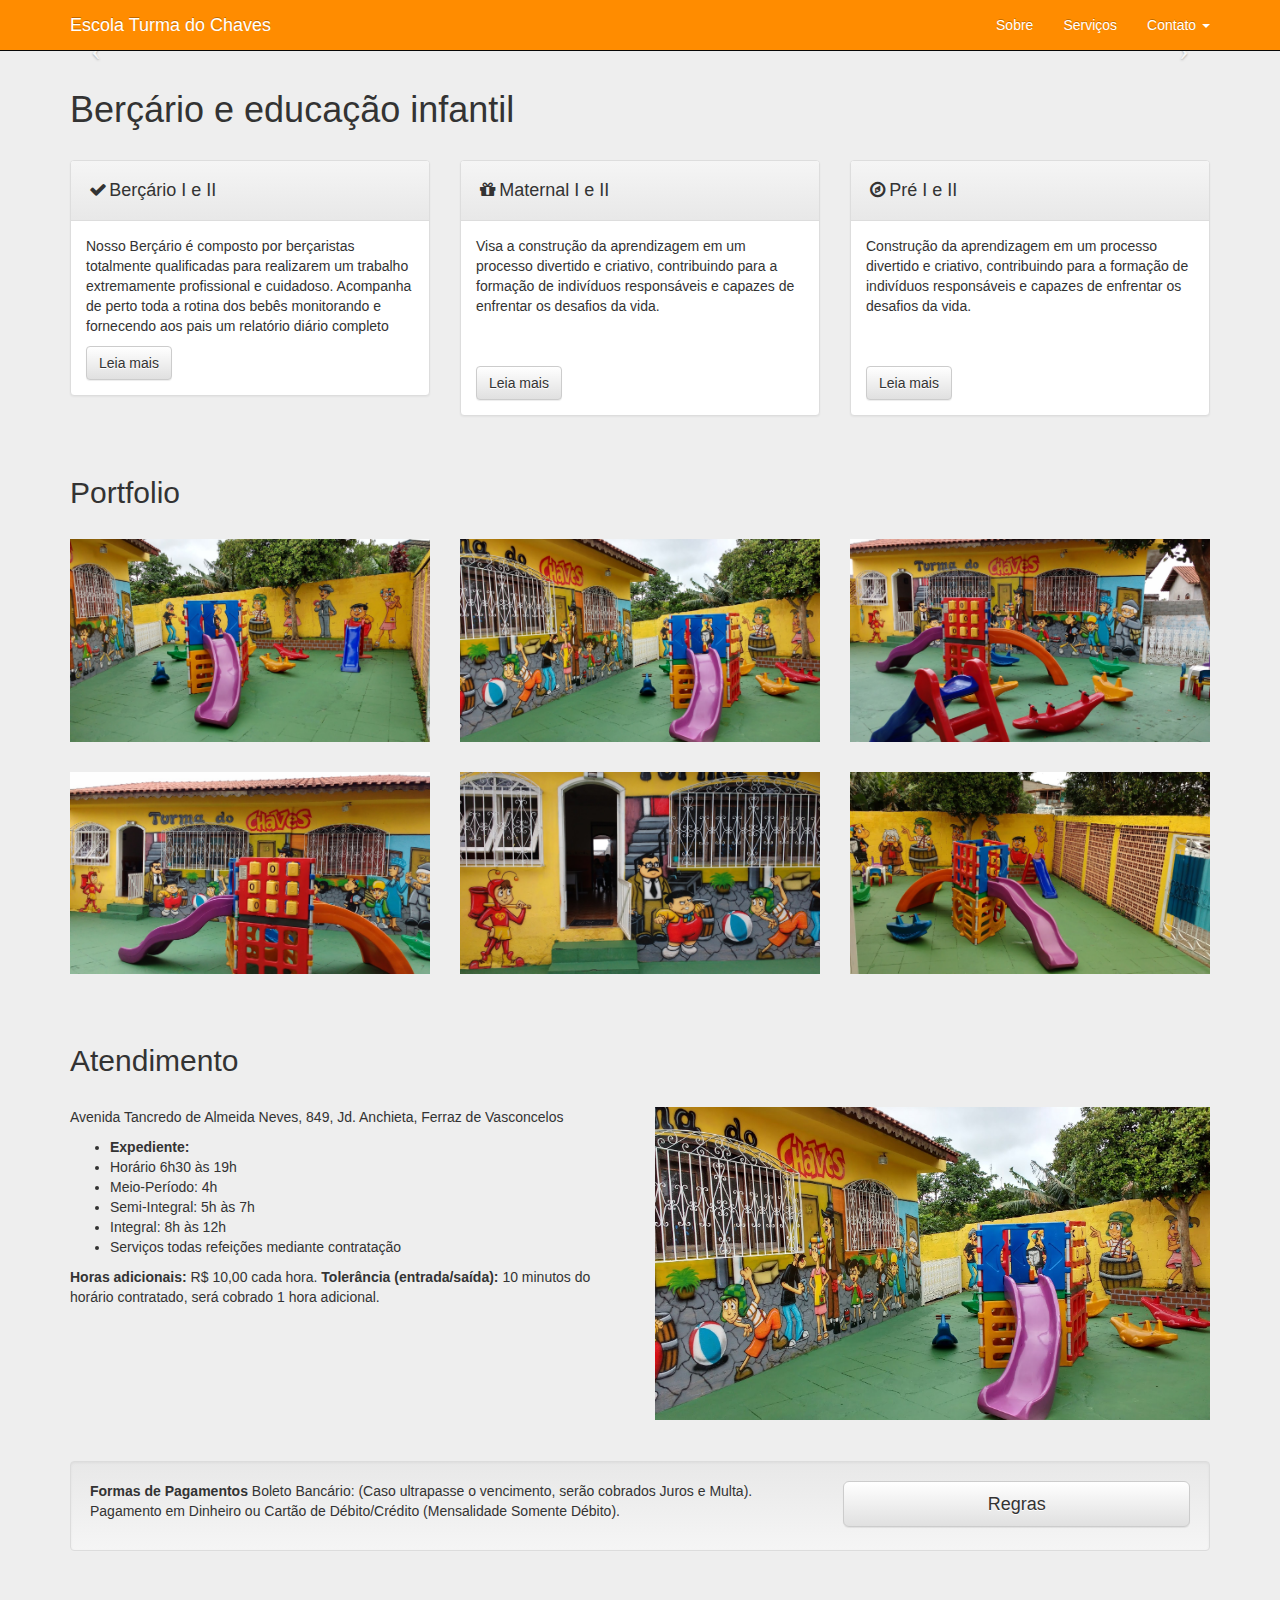
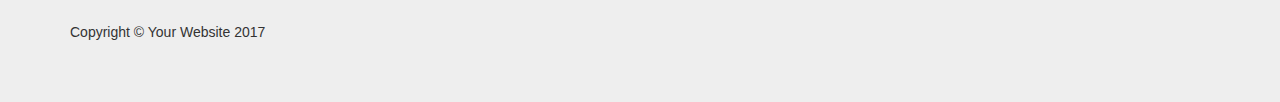
<file: index.html>
<!DOCTYPE html>
<html lang="pt-BR">
<head>
	<meta charset="UTF-8">
	<meta http-equiv="X-UA-Compatible" content="IE=edge">
	<meta name="viewport" content="width=device-width, initial-scale=1">
	<meta name="description" content="">
	<meta name="author" content="">

	<title>..::TDC::..</title>

  <link href="libs/bootstrap/3.3.5/bootstrap.min.css" rel="stylesheet">
  <link href="libs/bootstrap/3.3.5/bootstrap-theme.min.css" rel="stylesheet">

  <link href="css/login.css" rel="stylesheet">
  <link href="css/style.css" rel="stylesheet">
  <script src="libs/jquery/2.1.4/jquery-2.1.4.min.js"></script>

  <script src="libs/jquery/jquery.mask.min.js"></script>
  <script src="libs/bootstrap/3.3.5/bootstrap.min.js"></script>
  <script src="libs/angularjs/1.5.8/angular.min.js"></script>

  <script src="libs/angularjs/1.5.8/angular-messages.min.js"></script>
  <script src="libs/angularjs/1.5.8/angular-resource.min.js"></script>
  <script src="libs/angularjs/1.5.8/angular-route.min.js"></script>

  <script src="js/main.js"></script>
  <script src="js/services/services.js"></script>
  <script src="js/directives/values.js"></script>
  <script src="js/directives/diretivas.js"></script>

  <script src="js/controllers/homeCtrl.js"></script>
  <script src="js/controllers/contactCtrl.js"></script>

  <script src="libs/jquery/jquery-ui-1.10.1.custom.js"></script>
  <link href="libs/jquery/css/jquery-ui-1.10.1.custom.css" rel="stylesheet" />

  <link href="css/font-awesome.min.css" rel="stylesheet" type="text/css">

</head>
<body ng-app="AngularApp">
<div ng-view></div>
</body>
</html>
</file>
<file: css/login.css>
body {
  background: #eee !important;
}

.wrapper {
  margin-top: 80px;
  margin-bottom: 80px;
}

.form-signin {
  max-width: 380px;
  padding: 15px 35px 45px;
  margin: 0 auto;
  background-color: #fff;
  border: 1px solid rgba(0,0,0,0.1);

  .form-signin-heading,
  .checkbox {
    margin-bottom: 30px;
  }

  .checkbox {
    font-weight: normal;
  }

  .form-control {
    position: relative;
    font-size: 16px;
    height: auto;
    padding: 10px;
    @include box-sizing(border-box);

    &:focus {
      z-index: 2;
    }
  }

  input[type="text"] {
    margin-bottom: -1px;
    border-bottom-left-radius: 0;
    border-bottom-right-radius: 0;
  }

  input[type="password"] {
    margin-bottom: 20px;
    border-top-left-radius: 0;
    border-top-right-radius: 0;
  }
}
</file>
<file: css/style.css>
@CHARSET "ISO-8859-1";

.navbar {
    margin-bottom: 20px;
}

.error-wrapper {
    color: red;
    text-align: center;
}

.error-wrapper > .view {
    display: block;
}

.error-wrapper > .view ~ .view{
    display: none;
}

#choicesDisplay {
    padding: 10px;
    background: rgb(227, 250, 227);
    border: 1px solid rgb(171, 239, 171);
    color: rgb(9, 56, 9);
}


/*!
 * Start Bootstrap - Modern Business (http://startbootstrap.com/)
 * Copyright 2013-2016 Start Bootstrap
 * Licensed under MIT (https://github.com/BlackrockDigital/startbootstrap/blob/gh-pages/LICENSE)
 */

/* Global Styles */

html,
body {
    height: 100%;
}

body {
    padding-top: 50px; /* Required padding for .navbar-fixed-top. Remove if using .navbar-static-top. Change if height of navigation changes. */
}

.img-portfolio {
    margin-bottom: 30px;
}

.img-hover:hover {
    opacity: 0.8;
}

/* Home Page Carousel */

header.carousel {
    height: 50%;
}

header.carousel .item,
header.carousel .item.active,
header.carousel .carousel-inner {
    height: 100%;
}

header.carousel .fill {
    width: 100%;
    height: 100%;
    background-position: center;
    background-size: cover;
}

/* 404 Page Styles */

.error-404 {
    font-size: 100px;
}

/* Pricing Page Styles */

.price {
    display: block;
    font-size: 50px;
    line-height: 50px;
}

.price sup {
    top: -20px;
    left: 2px;
    font-size: 20px;
}

.period {
    display: block;
    font-style: italic;
}

/* Footer Styles */

footer {
    margin: 50px 0;
}

/* Responsive Styles */

@media(max-width:991px) {
    .customer-img,
    .img-related {
        margin-bottom: 30px;
    }
}

@media(max-width:767px) {
    .img-portfolio {
        margin-bottom: 15px;
    }

    header.carousel .carousel {
        height: 70%;
    }
}
</file>
